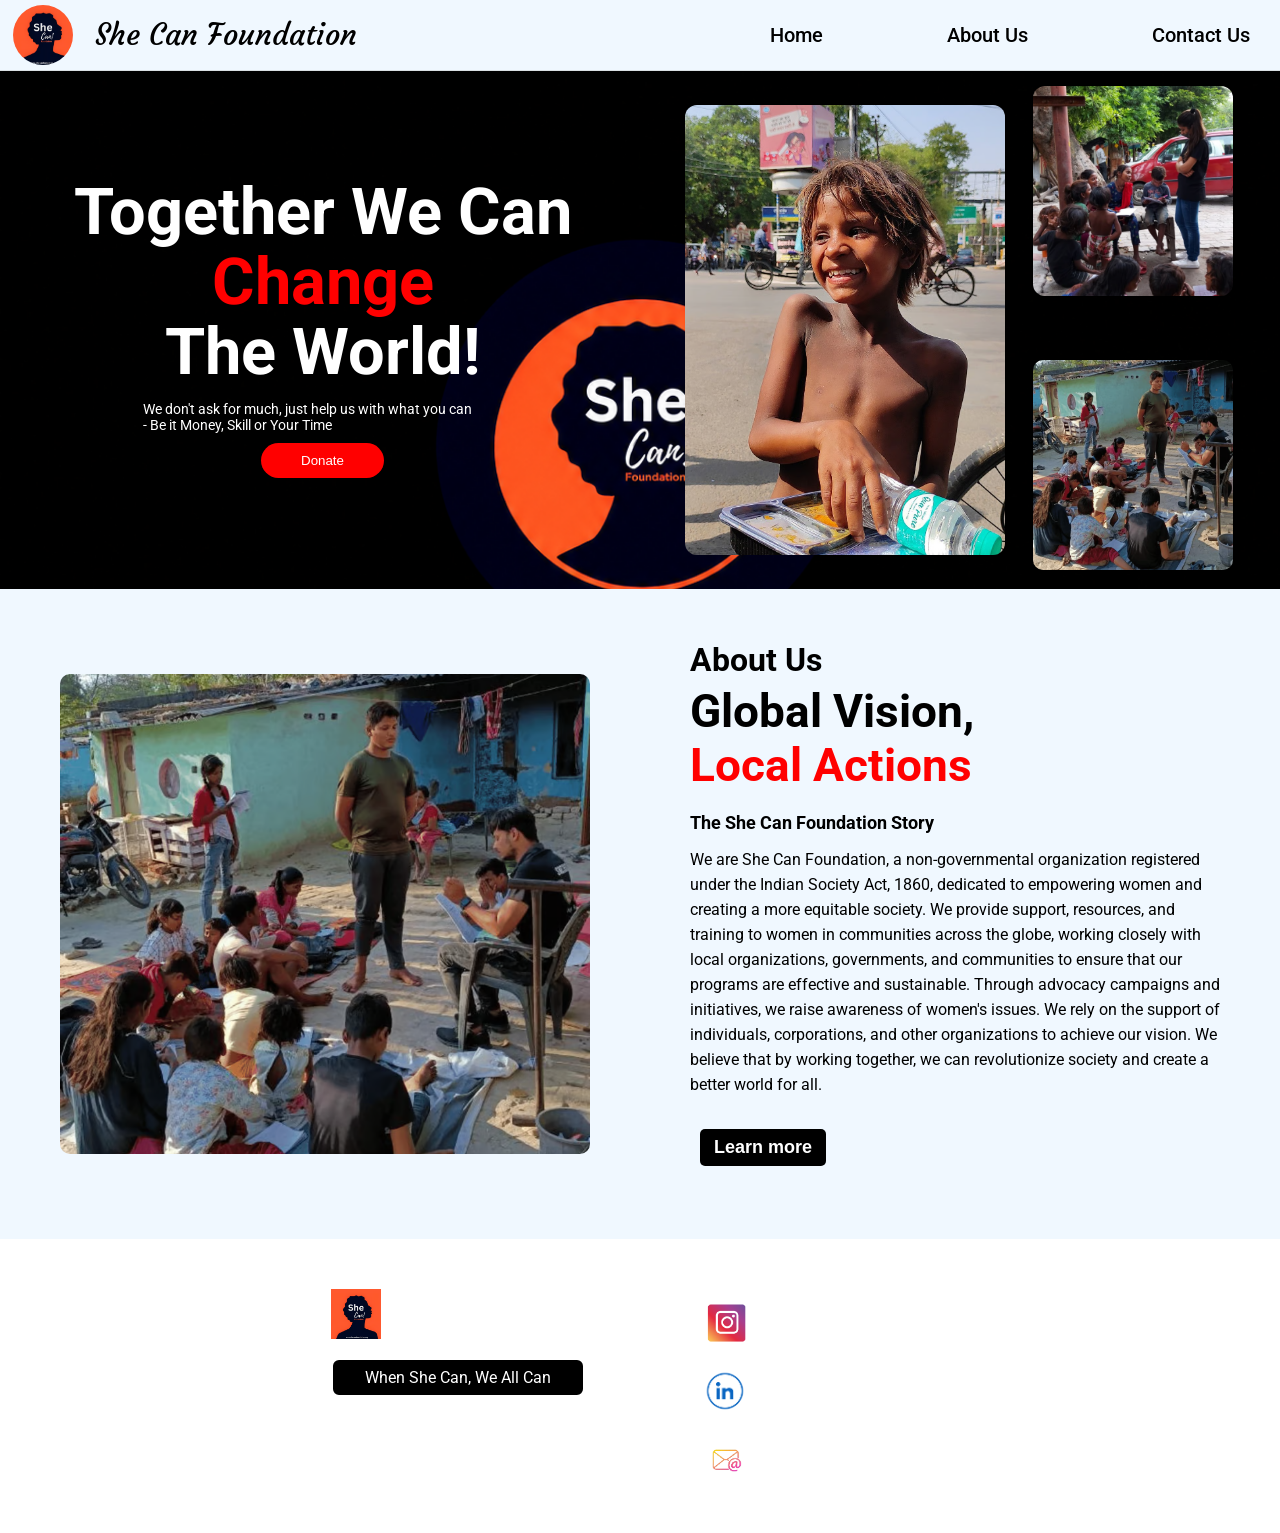
<file: index.html>
<!DOCTYPE html>
<html>
  <head>
    <title>She Can Foundation</title>
    <meta name="viewport" content="width=device-width, initial-scale=1.0">
    <link rel="preconnect" href="https://fonts.googleapis.com">
    <link rel="preconnect" href="https://fonts.gstatic.com" crossorigin>
    <link href="https://fonts.googleapis.com/css2?family=Allura&family=Edu+NSW+ACT+Cursive:wght@400..700&family=Roboto:ital,wght@0,100..900;1,100..900&display=swap" rel="stylesheet">
    <link rel="preconnect" href="https://fonts.googleapis.com">
    <link rel="preconnect" href="https://fonts.gstatic.com" crossorigin>
    <link href="https://fonts.googleapis.com/css2?family=Allura&family=Edu+NSW+ACT+Cursive:wght@400..700&family=Roboto:ital,wght@0,100..900;1,100..900&family=Satisfy&display=swap" rel="stylesheet">
    <link rel="preconnect" href="https://fonts.googleapis.com">
    <link rel="preconnect" href="https://fonts.gstatic.com" crossorigin>
    <link href="https://fonts.googleapis.com/css2?family=Allura&family=Courgette&family=Edu+NSW+ACT+Cursive:wght@400..700&family=Roboto:ital,wght@0,100..900;1,100..900&family=Satisfy&display=swap" rel="stylesheet">
    <link rel="stylesheet" href="assets/styles/header.css">
    <link rel="stylesheet" href="assets/styles/general.css">
    <link rel="stylesheet" href="assets/styles/introduction.css">
    <link rel="stylesheet" href="assets/styles/about.css">
    <link rel="stylesheet" href="assets/styles/footer.css">
  </head>
  <body>
    <header class="header">
      <div class="header-left-section">
        <div class="main-ngo-logo">
          <img class="main-logo" src="assets/logos/ngo-logo.png">
        </div>
        <div class="name-section">
          <p class="name">
            She Can Foundation
          </p>
        </div>
      </div>
      <div class="navigation">
        <a class="home-option" href="#home">
          Home
        </a>
        <a class="about-option" href="#about">
          About Us
        </a>
        <a class="contact-option" href="#contact">
          Contact Us
        </a>
      </div>
    </header>
    <div class="heading-section" id="home">
      <div class="left-section">
        <div class="intro">Together We Can <span style="color: red;">Change</span><br>The World!</div>
        <div class="intro-content">We don't ask for much, just help us with what you can<br>- Be it Money, Skill or Your Time</div>
        <div class="donate-button-section">
          <button class="donate-button">Donate</button>
        </div>
      </div>
      <div class="right-section">
        <div class="image-section-1">
          <img class="first-image" src="assets/images/image1.png">
        </div>
        <div class="image-section-2">
          <div class="image-1">
            <img class="second-image" src="assets/images/image2.png">
          </div>
          <div class="image-2">
            <img class="third-image" src="assets/images/image3.png">
          </div>
        </div>
      </div>
    </div>
    <div class="about-section" id="about">
      <div class="about-info-container">
        <div class="about-left-section">
          <img class="about-image" src="assets/images/image3.png">
        </div>
        <div class="about-right-section">
          <div class="about-us">About Us</div>
          <h1 class="about-us-intro">Global Vision,<br><span style="color: red;">Local Actions</span></h1>
          <p class="story-title-section">The She Can Foundation Story</p>
          <p class="about-us-content">We are She Can Foundation, a non-governmental organization registered under the Indian Society Act, 1860, dedicated to empowering women and creating a more equitable society. We provide support, resources, and training to women in communities across the globe, working closely with local organizations, governments, and communities to ensure that our programs are effective and sustainable. Through advocacy campaigns and initiatives, we raise awareness of women's issues. We rely on the support of individuals, corporations, and other organizations to achieve our vision. We believe that by working together, we can revolutionize society and create a better world for all.</p>
          <div class="learn-more-section">
            <button class="learn-more-button">Learn more</button>
          </div>
        </div>
      </div>
    </div>
    <footer class="footer-container" id="contact">
      <div class="footer">
        <div class="footer-left-section">
          <div class="ngo">
            <div class="logo-section"><img class="NGO-logo" src="assets/logos/ngo-logo.png"></div>
            <div class="ngo-name-section">She Can Foundation</div>
          </div>
          <div class="ngo-tag">
            <p class="ngo-tag-line">When She Can, We All Can</p>
          </div>
          <div class="contact-section">
            <p class="contact-text">Get In Touch</p>
            <p class="contact-info"><strong>Contact:</strong> +91 0000011111</p>
          </div>
        </div>
        <div class="footer-right-section">
          <div class="specific-link-container">
            <div class="link-icons">
              <img class="icons" src="assets/logos/instagram.png">
            </div>
            <a class="link" href="https://www.instagram.com/shecanfoundation.ngo/" target="_blank">Instagram</a>
          </div>
          <div class="specific-link-container">
            <div class="link-icons">
              <img class="icons" src="assets/logos/linkedin.png">
            </div>
            <a class="link" href="https://www.linkedin.com/company/shecanfoundation/" target="_blank">LinkedIn</a>
          </div>
          <div class="specific-link-container">
            <div class="link-icons">
              <img class="icons" src="assets/logos/email.png">
            </div>
            <p class="link" >president@shecanfoundation.org</p>
          </div>
        </div>
      </div>
    </footer>
  </body>
</html>
</file>
<file: assets/styles/header.css>
.header {
  background-color: aliceblue;
  display: flex;
  justify-content: space-between;
  align-items: center;
  height: 70px;
  position: fixed;
  z-index: 100;
  border-bottom-style: solid;
  border-bottom-width: 1px;
  border-bottom-color: rgb(218, 224, 228);
  top: 0;
  left: 0;
  right: 0;
}

.header-left-section {
  display: flex;
  flex-direction: row;
  width: 100%;
  max-width: 380px;
  align-items: center;
  justify-content: space-evenly;
  flex-shrink: 0;
}

.main-ngo-logo {
  width: 60px;
  margin-top: 4px;
}

.main-logo {
  width: 100%;
  border-radius: 50px;
}

.navigation {
  width: 100%;
  max-width: 500px;
  display: flex;
  justify-content: space-between;
  align-items: center;
  vertical-align: center;
  margin-right: 20px;
  flex-shrink: 0;
}

@media (max-width: 768px) {
  .header {
    flex-direction: column;
    height: auto;
    padding-bottom: 10px;
  }

  .header-left-section {
    width: auto;
  }

  .navigation {
    margin: 10px 0;
  }
}

@media (max-width: 768px) {
  .navigation {
    width: auto;
    gap: 15px;
  }

  .name {
    font-size: 24px;
  }
}

.name-section {
  display: flex;
  align-items: center;
  justify-content: center;
  padding-left: 10px;
  padding-right: 10px;
}

.name {
  font-size: 30px;
  font-family: Courgette, Satisfy;
  text-align: center;
  cursor: pointer;
}

.name:hover {
  color: rgb(240, 12, 12);
}

.home-option,
.about-option,
.contact-option {
  font-size: 20px;
  font-weight: 500;
  padding-left: 10px;
  padding-right: 10px;
  text-decoration: none;
  color: black;
  transition: background-color 0.15s, color 0.15s, border-radius 0.15s, padding 0.15s;
  cursor: pointer;
}

.home-option:hover,
.about-option:hover,
.contact-option:hover {
  background-color: red;
  color: white;
  border-radius: 5px;
  padding: 4px 10px;
}
</file>
<file: assets/styles/general.css>
body {
  font-family: Roboto, Arial;
  margin: 0;
  height: 1000px;
  margin-top: 85px;
  background-image: url(../background/background.jpg);
  background-repeat: no-repeat;
  background-position: center;
  background-attachment: fixed;
  background-size: cover;
}

a {
  margin: 0;
}

@media (max-width: 520px) {
  body {
    margin-top: 130px;
  }
}

p {
  margin-top: 0;
  margin-bottom: 0;
}
</file>
<file: assets/styles/introduction.css>
.heading-section {
  display: grid;
  grid-template-columns: 1fr 1fr;
  column-gap: 50px;
  margin-bottom: 14px;
}

.left-section {
  display: flex;
  flex-direction: column;
  align-items: center;
  justify-content: center;
  padding-top: 40px;
  padding-bottom: 35px;
}
.right-section {
  display: flex;
  align-items: center;
  gap: 8px;
}

.intro {
  margin-left: 30px;
  font-family: Roboto, Arial;
  font-size: 65px;
  color: white;
  font-weight: bold;
  line-height: 70px;
  text-align: center;
}
@media (max-width: 768px) {
  .heading-section {
    max-width: 500px;
  }
  
  .intro {
    align-items: center;
    font-size: 36px;
    max-width: 280px;
  }
}

.intro-content {
  font-size: 14px;
  color: white;
  margin-top: 14px;
  margin-bottom: 0px;
}

.donate-button-section {
  display: flex;
  margin-top: 10px;
  margin-bottom: 10px;
  margin-left: 30px;
}

.donate-button {
  background-color: red;
  color: white;
  font-weight: 500;
  padding: 10px 40px;
  border: none;
  border-radius: 20px;
  transition: background-color 0.15s, color 0.15s, box-shadow 0.15s, margin-left 0.15s, margin-right 0.15s, padding-left 0.15s, padding-right 0.15s, opactity 0.15s;
  cursor: pointer;
}

.donate-button:hover {
  background-color: white;
  font-weight: bold;
  color: black;
  box-shadow: 0px 0px 3px rgba(0, 0, 0, 0.3);
  margin-left: -10px;
  margin-right: -10px;
  padding-left: 50px;
  padding-right: 50px;
}

.donate-button:active {
  opacity: 0.4;
  color: black;
}

.image-section-1 {
  display: flex;
  flex: 1.3;
  padding: 20px;
}

.first-image:hover {
  margin-bottom: 20px;
  margin-top: -20px;
  margin-left: 15px;
  margin-right: -15px;
}

.image-section-2 {
  flex: 1;
  display: flex;
  flex-direction: column;
  gap: 20px;
}

.first-image {
  width: 100%;
  height: 450px;
  object-fit: cover;
  transition: margin 0.2s;
  border-radius: 12px;
}

.image-1,
.image-2 {
  width: 100%;
  max-width: 200px;
  border-radius: 12px;
}

img {
  max-width: 100%;
  height: auto;
}

.image-1 {
  flex: 1;
  margin-bottom: 40px;
  border-radius: 12px;
}

.second-image,
.third-image {
  width: 100%;
  height: 210px;
  object-fit: cover;
  border-radius: 12px;
  transition: margin 0.2s;
}

.second-image:hover {
  margin-right: 10px;
  margin-left: -10px;
  margin-top: -15px;
  margin-bottom: 15px;
}

.image-2 {
  flex: 1;
  width: 200px;
  border-radius: 12px;
}

.third-image {
  width: 100%;
  border-radius: 10px;
  transition: margin 0.2s;
}

.third-image:hover {
  margin-right: -10px;
  margin-left: 10px;
  margin-top: -15px;
  margin-bottom: 15px;
}

@media (max-width: 768px) {
  .heading-section {
    grid-template-columns: 1fr;
    text-align: center;
  }

  .intro {
    font-size: 40px;
    line-height: 50px;
    margin-left: 0;
  }
}

@media (max-width: 768px) {
  .right-section {
    display: grid;
    grid-template-columns: 1fr 0.8fr;
    gap: 8px;
  }

  .image-section-1 {
    padding-left: 15px;
  }

  .first-image {
    width: 100%;
    height: 220px;
    object-fit: cover;
    border-radius: 12px;
    padding: 0px;
  }

  .second-image,
  .third-image {
    max-width: 200px;
    width: 100%;
    object-fit: cover;
  }

  .image-1,
  .image-2 {
    width: 85%;
    border-radius: 12px;
  }
}
</file>
<file: assets/styles/about.css>
.about-section {
  background-color: aliceblue;
  display: flex;
  justify-content: space-around;
  align-items: center;
  height: 650px;
}

.learn-more-section {
  margin-top: 20px;
  margin-bottom: 10px;
  margin-left: 10px;
  margin-right: -10px;
  padding: 12px 0px;
}

.learn-more-button {
  font-size: 18px;
  font-weight: bold;
}

.learn-more-button {
  background-color: black;
  color: white;
  padding: 8px 14px;
  border: none;
  border-radius: 5px;
  transition: background-color 0.15s, color 0.15s, padding 0.15s, margin 0.15s, border-style 0.15s, box-shadow 0.15s, border-width 0.15s, opacity 0.15s;
  cursor: pointer;
}

.learn-more-button:hover {
  background-color: white;
  color: black;
  padding-left: 24px;
  padding-right: 24px;
  margin-left: -10px;
  margin-right: -10px;
  border-style: solid;
  border-width: 1px;
  box-shadow: 4px 4px 3px rgba(0, 0, 0, 0.15);
}

.learn-more-button:active {
  margin-left: 2px;
  margin-top: 2px;
  margin-right: -2px;
  margin-bottom: -2px;
  box-shadow:none;
  opacity: 0.5;
}

.about-info-container {
  display: grid;
  grid-template-columns: 1fr 1fr;
  column-gap: 20px;
  padding: 20px;
}

@media (max-width: 768px) {
  .about-info-container {
    grid-template-columns: 1fr;
  }

  .about-section {
    height: auto;
  }

  .about-right-section {
    max-width: 100%;
    min-width: 0;
  }

  .about-us-intro {
    font-size: 32px;
  }
}

.about-left-section {
  display: flex;
  justify-content: center;
  align-items: center;
  padding: 40px 40px;
}

.about-image {
  width: 100%;
  max-width: 100%;
  min-width: 0;
  height: 480px;
  object-fit: cover;
  object-position: top;
  border-radius: 10px;
  flex-shrink: 0;
  transition: margin 0.15s, box-shadow 0.15s;
}

@media (max-width: 768px) {
  .about-image {
    height: auto;
  }

  .about-info-container {
    place-items: center;
  }

  .about-left-section,
  .about-right-section {
    padding: 20px;
  }

  .learn-more-section {
    padding-left: 40px;
  }
}

.about-image:hover {
  margin-top: -25px;
  margin-bottom: 25px;
  box-shadow: -10px 10px 2px rgba(0, 0, 0, 0.25);
}

.about-right-section {
  padding: 20px 24px;
}

.about-right-section {
  width: 100%;
  max-width: 100%;
  min-width: 0;
  box-sizing: border-box;
  padding: 40px 40px;
}

@media (max-width: 768px) {
  .about-right-section {
    width: 100%;
    max-width: 100%;
    min-width: 0;
  }
}

.about-us {
  font-size: 32px;
  font-weight: bold;
}

.about-us-intro {
  font-size: 46px;
  margin-top: 5px;
  margin-bottom: 5px;
}

@media (max-width: 520px) {
  .about-us-intro {
    font-size: 32px;
    line-height: 1.2;
    word-wrap: break-word;
  }
}

.story-title-section {
  font-size: 18px;
  font-weight: bold;
  margin-top: 20px;
  margin-bottom: 14px;
}

.about-us-content {
  font-size: 16px;
  text-align: left;
  line-height: 25px;
  margin-top: 10px;
}
</file>
<file: assets/styles/footer.css>
.footer-container {
  display: flex;
  justify-content: space-around;
}

.footer {
  display: grid;
  grid-template-columns: 1fr 1fr;
  column-gap: 30px;
  margin-top: 10px;
}

.footer-left-section {
  display: flex;
  flex-direction: column;
  padding: 40px 40px 20px 40px; 
}

.ngo {
  display: flex;
  align-items: center;
  padding-left: 80px;
}

.logo-section {
  width: 50px;
  margin-right: 20px;
}

.NGO-logo {
  width: 100%;
}

.ngo-name-section {
  font-size: 20px;
  font-weight: 500;
  color: white;
}

.ngo-tag {
  display: flex;
  padding-left: 80px;
}

.ngo-tag-line {
  background-color: black;
  color: white;
  border-style: solid;
  border-color: white;
  border-width: 2px;
  padding: 8px 32px;
  margin-top: 15px;
  margin-bottom: 10px;
  border-radius: 8px;
}

.contact-section {
  padding-left: 81px;
}

.contact-text {
  font-size: 30px;
  font-weight: bold;
  color: white;
  margin-bottom: 10px;
}

.contact-info {
  padding-left: 1px;
  font-size: 20px;
  color: white;
}

.footer-right-section {
  display: flex;
  flex-direction: column;
  padding: 40px;
  width: 100%;
  max-width: 480px;
  min-width: 0;
  box-sizing: border-box;
}

.link-icons {
  width: 60px;
  margin-top: 4px;
  margin-right: 10px;
}

.icons {
  width: 100%;
}

.specific-link-container {
  display: flex;
  flex-direction: row;
  align-items: center;
}

.link {
  text-decoration: none;
  color: white;
}

@media (max-width: 768px) {
  .footer {
    grid-template-columns: 1fr;
  }

  .ngo,
  .ngo-tag {
    padding-left: 0px;
    display: flex;
    justify-content: center;
  }

  .contact-text {
    padding-left: 40px;
  }

  .contact-section {
    padding-left: 20px;
  }

  .footer-left-section,
  .footer-right-section {
    padding: 20px;
  }
}
</file>
